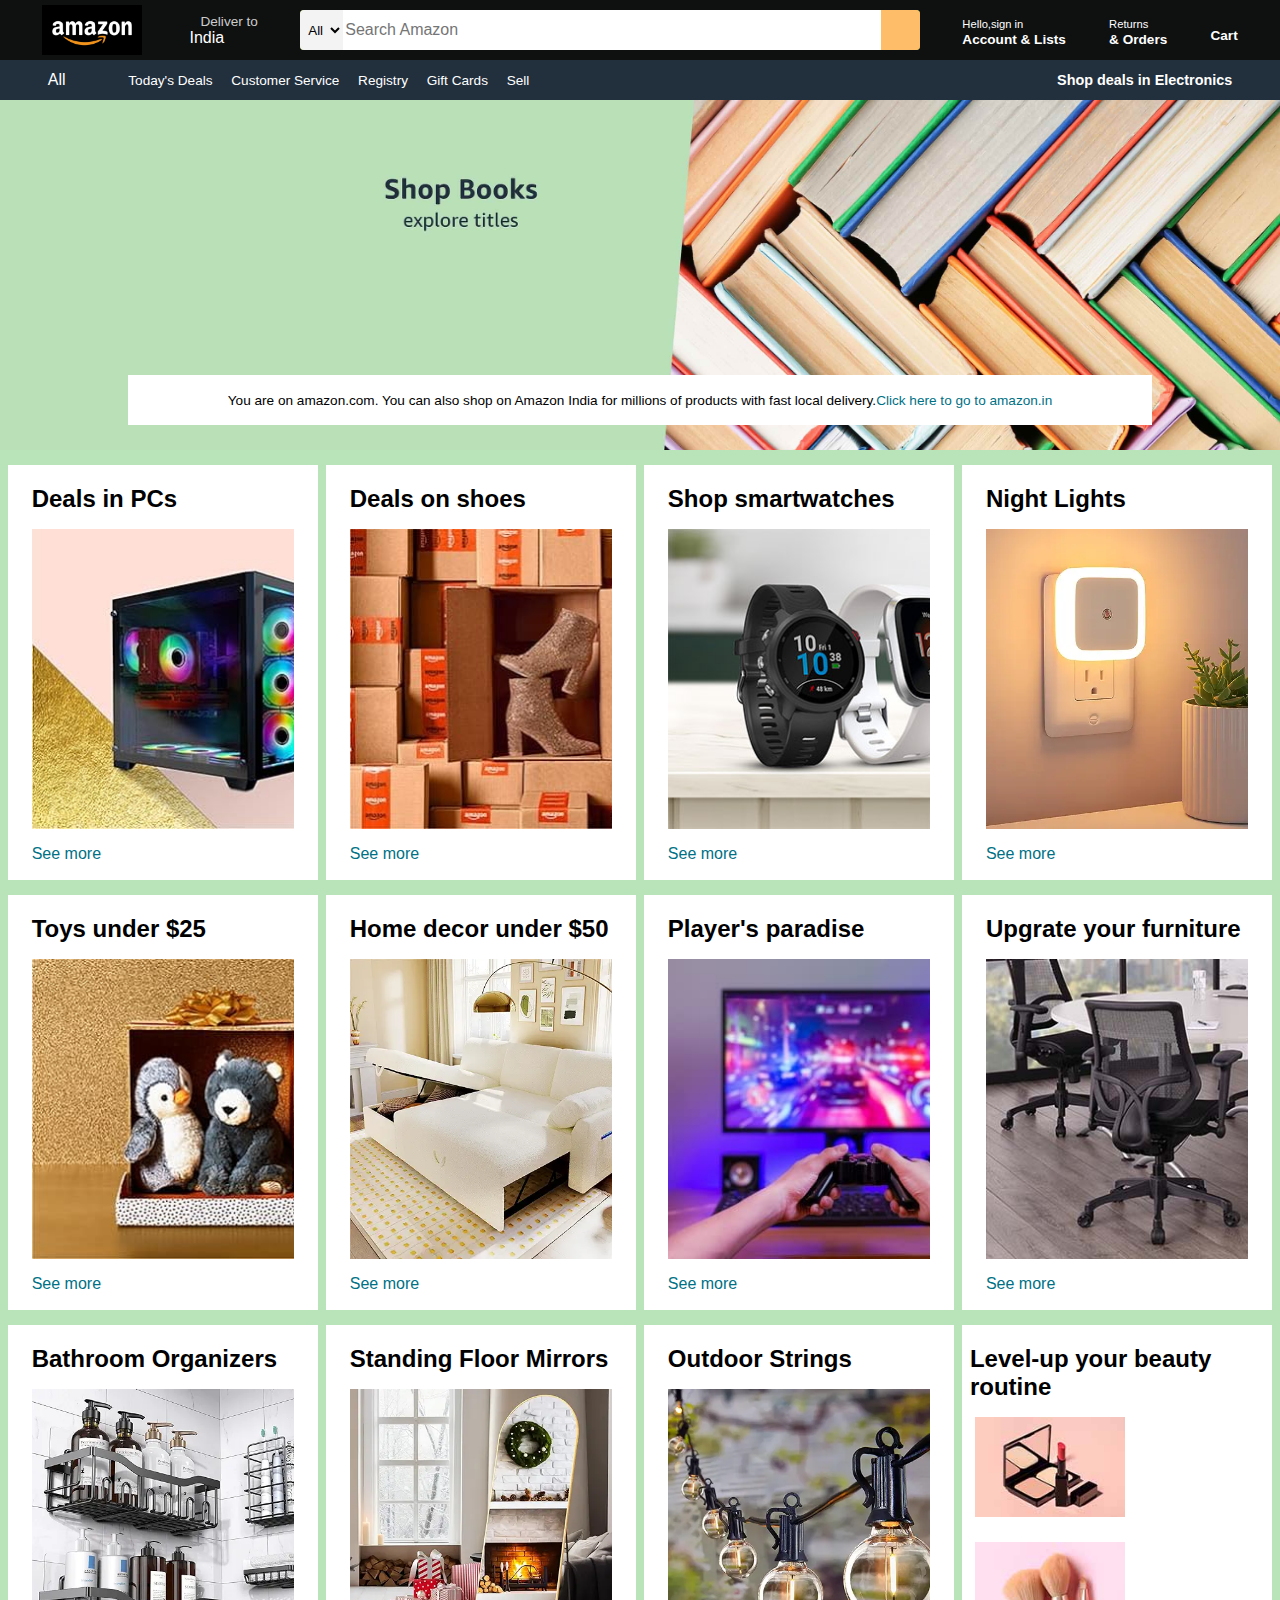
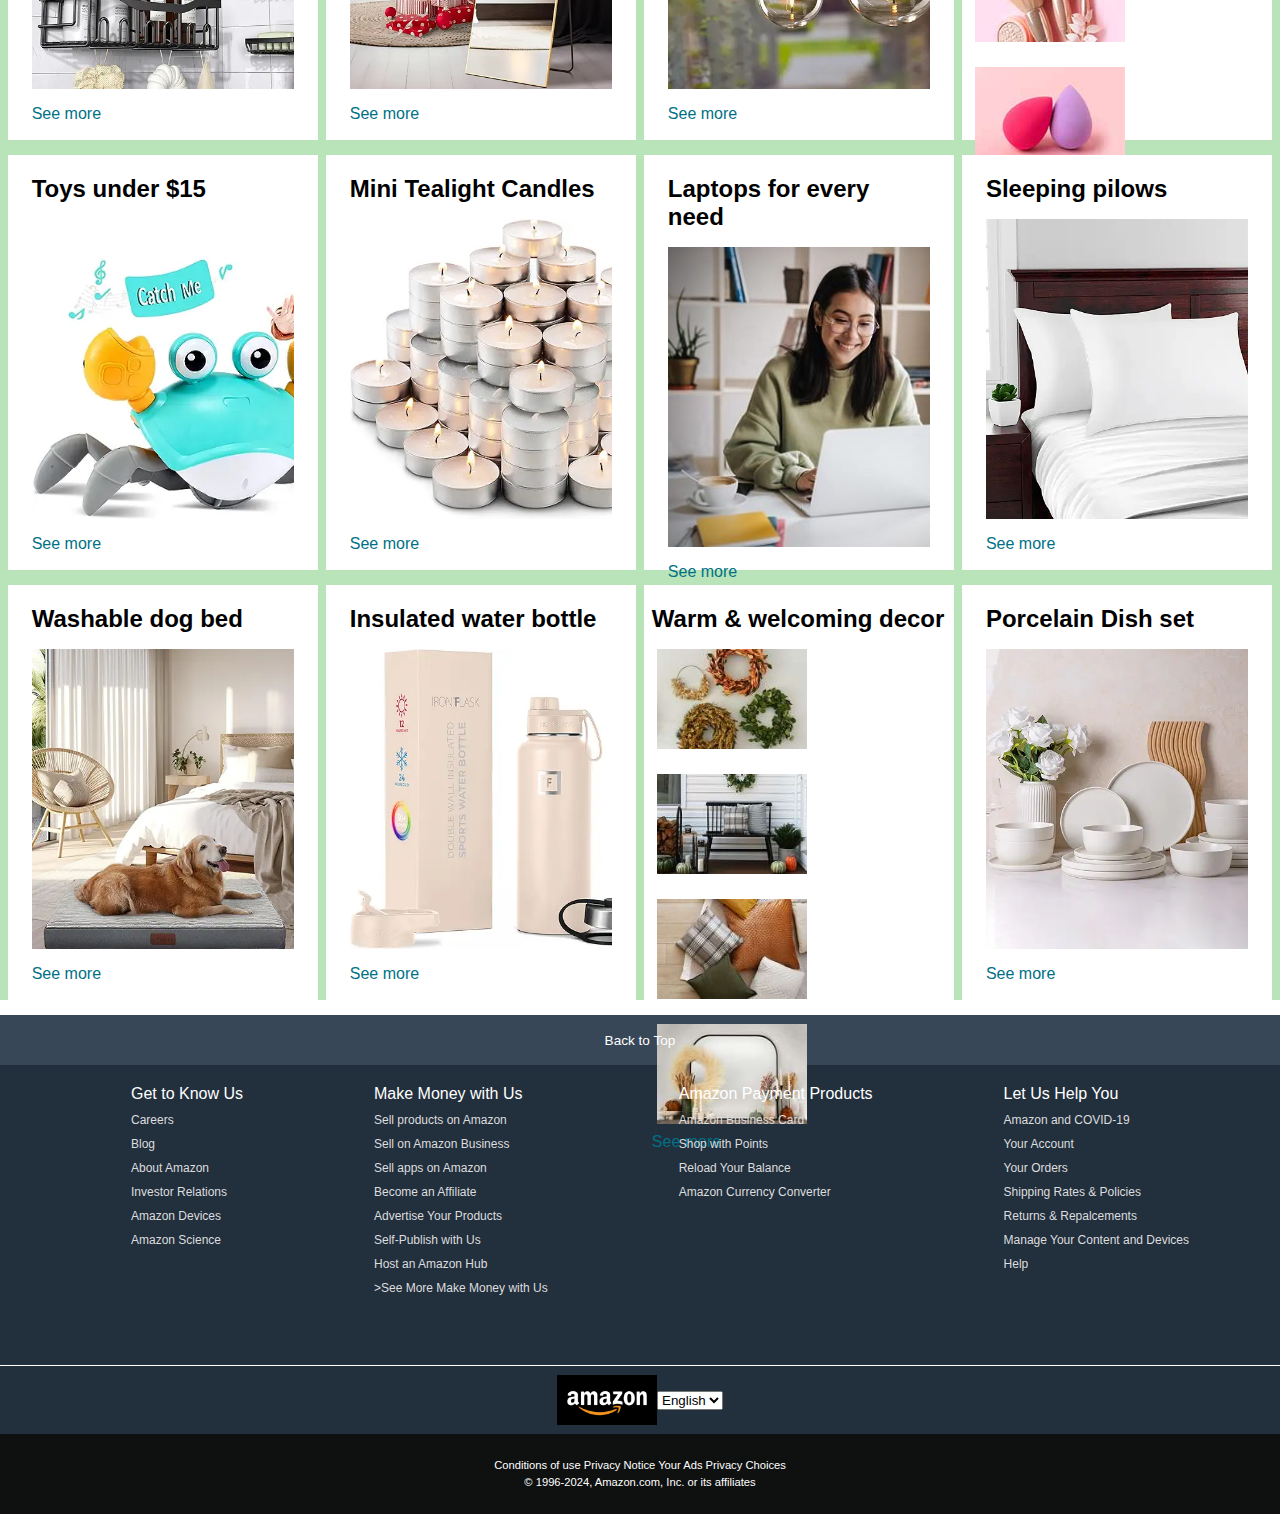
<file: amazon_clone/index.html>
<!DOCTYPE html>
<html lang="en">
<head>
    <meta charset="UTF-8">
    <meta http-equiv="X-UA-Compatible" content="IE=edge">
    <meta name="viewport" content="width=device-width, initial-scale=1.0">
    <title>Amazon</title>
    <link rel="stylesheet" href="https://cdnjs.cloudflare.com/ajax/libs/font-awesome/6.5.2/css/all.min.css" integrity="sha512-SnH5WK+bZxgPHs44uWIX+LLJAJ9/2PkPKZ5QiAj6Ta86w+fsb2TkcmfRyVX3pBnMFcV7oQPJkl9QevSCWr3W6A==" crossorigin="anonymous" referrerpolicy="no-referrer" />
    <link rel="stylesheet" href="style.css">
</head>
<body>
    <header>
        <div class="navbar">
            <div class="nav-logo border">
                <div class="logo" style="background-image: url(amazon\ logo.jpg);"></div>
            </div>

            <div class="nav-address border">
                <p class="add-first">Deliver to</p>
                <div class="add-icon">
                    <i class="fa-solid fa-location-dot"></i>
                    <p class="add-second">India</p>
                </div>
            </div>

            <div class="nav-search">
                <select class="search-select">
                    <option>All</option>
                </select>
                <input placeholder="Search Amazon" class="search-input">
                <div class="search-icon">
                    <i class="fa-solid fa-magnifying-glass"></i>
                </div>
            </div>

            <div class="nav-signin border">
            <p><span>Hello,sign in</span></p>
            <p class="nav-second">Account & Lists</p>
        </div>

        <div class="nav-return border">
            <p><span>Returns</span></p>
            <p class="nav-second">& Orders</p>
        </div>

        <div class="nav-cart border">
            <i class="fa-solid fa-cart-shopping"></i>
            Cart
        </div>
    </div>
    <div class="panel">
        <div class="panel-all">
            <i class="fa-solid fa-bars"></i>
            All
        </div>
        <div class="panel-ops">
            <p>Today's Deals</p>
            <p>Customer Service</p>
            <p>Registry</p>   
            <p>Gift Cards</p>    
            <p>Sell</p>   
        </div>
        <div class="panel-deals">
            Shop deals in Electronics
        </div>
    </div>
    </header>
    <div class="hero-section">
        <div class="hero-msg">You are on amazon.com. You can also shop on Amazon India for millions of products with fast local delivery. <a>Click here to go to amazon.in</a></div>
    </div>

    <div class="shop-section">
    <div class="box1 box">
        <div class="box-content">
            <h2>Deals in PCs</h2>
            <div class="box-img" style="background-image: url(box1.jpg);"></div>
            <p>See more</p>
        </div>
    </div>

    <div class="box2 box">
        <div class="box-content">
            <h2>Deals on shoes</h2>
            <div class="box-img" style="background-image: url(box2.jpg);"></div>
            <p>See more</p>
        </div>
    </div>

    <div class="box3 box">
        <div class="box-content">
            <h2>Shop smartwatches</h2>
            <div class="box-img" style="background-image: url(box3.jpg);"></div>
            <p>See more</p>
        </div>
    </div>

    <div class="box4 box">
        <div class="box-content">
            <h2>Night Lights</h2>
            <div class="box-img" style="background-image: url(box4.webp);"></div>
            <p>See more</p>
        </div>
    </div>

    <div class="box5 box">
        <div class="box-content">
            <h2>Toys under $25</h2>
            <div class="box-img" style="background-image: url(box5.jpg);"></div>
            <p>See more</p>
        </div>
    </div>

    <div class="box6 box">
        <div class="box-content">
            <h2>Home decor under $50</h2>
            <div class="box-img" style="background-image: url(box6.webp);"></div>
            <p>See more</p>
        </div>
    </div>

    <div class="box7 box">
        <div class="box-content">
            <h2>Player's paradise</h2>
            <div class="box-img" style="background-image: url(box7.jpg);"></div>
            <p>See more</p>
        </div>
    </div>

    <div class="box8 box">
        <div class="box-content">
            <h2>Upgrate your furniture</h2>
            <div class="box-img" style="background-image: url(box8.jpg);"></div>
            <p>See more</p>
         </div>
    </div>
    <div class="box9 box">
        <div class="box-content">
            <h2>Bathroom Organizers</h2>
            <div class="box-img" style="background-image: url(box9.webp);"></div>
            <p>See more</p>
        </div>
    </div>

    <div class="box10 box">
        <div class="box-content">
            <h2>Standing Floor Mirrors</h2>
            <div class="box-img" style="background-image: url(box10.webp);"></div>
            <p>See more</p>
        </div>
    </div>

    <div class="box11 box">
        <div class="box-content">
            <h2>Outdoor Strings</h2>
            <div class="box-img" style="background-image: url(box11.webp);"></div>
            <p>See more</p>
        </div>
    </div>
<!-- 
    <div class="box12 box">
        <div class="box-content">
            <h2>Photo Framesets</h2>
            <div class="box-img" style="background-image: url(box12.webp);"></div>
            <p>See more</p>
        </div>
    </div> -->

    <div class="boxx">
        <div class="innerdiv">
        <h2>Level-up your beauty routine</h2>
        <img src="box2.1.jpg" alt="">
        <img src="box2.2.jpg" alt="">
        <br>
        <img src="box2.3.jpg" alt="">
        <img src="box2.4.jpg" alt="">
        <p>See more</p>
        </div>
    </div>

    <div class="box13 box">
        <div class="box-content">
            <h2>Toys under $15</h2>
            <div class="box-img" style="background-image: url(box13.webp);"></div>
            <p>See more</p>
        </div>
    </div>

    <div class="box14 box">
        <div class="box-content">
            <h2>Mini Tealight Candles</h2>
            <div class="box-img" style="background-image: url(box14.webp);"></div>
            <p>See more</p>
        </div>
    </div>

    <div class="box15 box">
        <div class="box-content">
            <h2>Laptops for every need</h2>
            <div class="box-img" style="background-image: url(box15.jpg);"></div>
            <p>See more</p>
        </div>
    </div>

    <div class="box16 box">
        <div class="box-content">
            <h2>Sleeping pilows</h2>
            <div class="box-img" style="background-image: url(box16.webp);"></div>
            <p>See more</p>
        </div>
    </div>
    <div class="box17 box">
        <div class="box-content">
            <h2>Washable dog bed</h2>
            <div class="box-img" style="background-image: url(box17.webp);"></div>
        <p>See more</p>
    </div>
    </div>

   <div class="box18 box">
        <div class="box-content">
            <h2>Insulated water bottle</h2>
            <div class="box-img" style="background-image: url(box18.webp);"></div>
            <p>See more</p>
        </div>
    </div>

    <!-- <div class="box19 box">
        <div class="box-content">
            <h2>Luxury kind bed</h2>
            <div class="box-img" style="background-image: url(box19.webp);"></div>
            <p>See more</p>
        </div>
    </div> -->

    <div class="boxx">
        <div class="innerdiv">
        <h2>Warm & welcoming decor</h2>
        <img src="box1.1.jpg" alt="">
        <img src="box1.2.jpg" alt="">
        <br>
        <img src="box1.3.jpg" alt="">
        <img src="box1.4.jpg" alt="">
        <p>See more</p>
        </div>
    </div>

    <div class="box20 box">
        <div class="box-content">
            <h2> Porcelain Dish set</h2>
            <div class="box-img" style="background-image: url(box20.webp);"></div>
            <p>See more</p>
        </div>
    </div>
    </div>

    <footer>
        <div class="foot-panel1">Back to Top</div>

        <div class="foot-panel2">
            <ul>
                <p>Get to Know Us</p>
                <a>Careers</a>
                <a>Blog</a>
                <a>About Amazon</a>
                <a>Investor Relations</a>
                <a>Amazon Devices</a>
                <a>Amazon Science</a>
            </ul>
            <ul>
                <p>Make Money with Us</p>
                <a>Sell products on Amazon</a>
                <a>Sell on Amazon Business</a>
                <a>Sell apps on Amazon</a>
                <a>Become an Affiliate</a>
                <a>Advertise Your Products</a>
                <a>Self-Publish with Us</a>
                <a>Host an Amazon Hub</a>
                <a>>See More Make Money with Us</a>
            </ul>
            <ul>
                <p>Amazon Payment Products</p>
                <a>Amazon Business Card</a>
                <a>Shop with Points</a>
                <a>Reload Your Balance</a>
                <a>Amazon Currency Converter</a>
            </ul>
            <ul>
                <p>Let Us Help You</p>
                <a>Amazon and COVID-19</a>
                <a>Your Account</a>
                <a>Your Orders</a>
                <a>Shipping Rates & Policies</a>
                <a>Returns & Repalcements</a>
                <a>Manage Your Content and Devices</a>
                <a>Help</a>
            </ul>
        </div>
        <div class="foot-panel3">
            <div class="logo" style="background-image: url(amazon\ logo.jpg);"></div>
            <select><option>English</option></select>
        </div>
        
        <div class="foot-panel4">
            <div class="pages">
                <a>Conditions of use</a>
                <a>Privacy Notice</a>
                <a>Your Ads Privacy Choices</a>
            </div>
            <div class="copyright">
                © 1996-2024, Amazon.com, Inc. or its affiliates
            </div>
        </div>
    </footer>

</body>
</file>
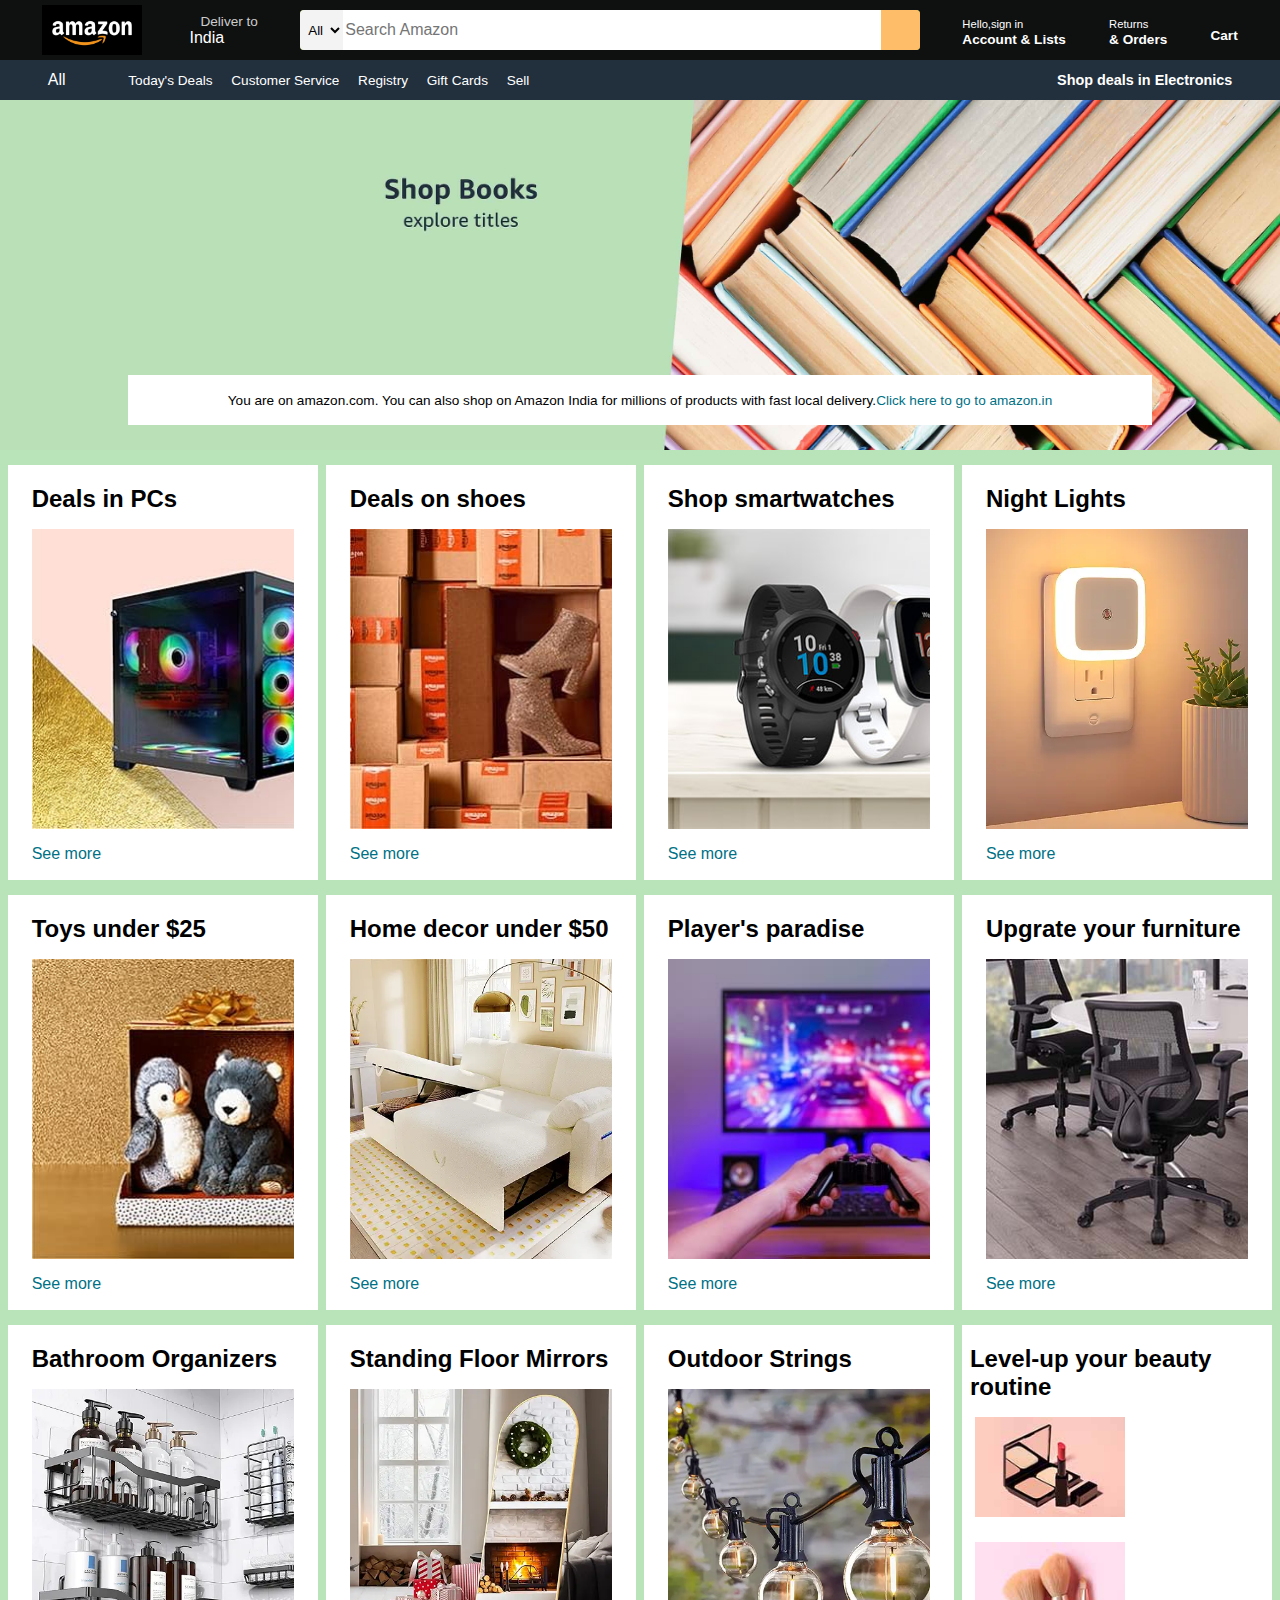
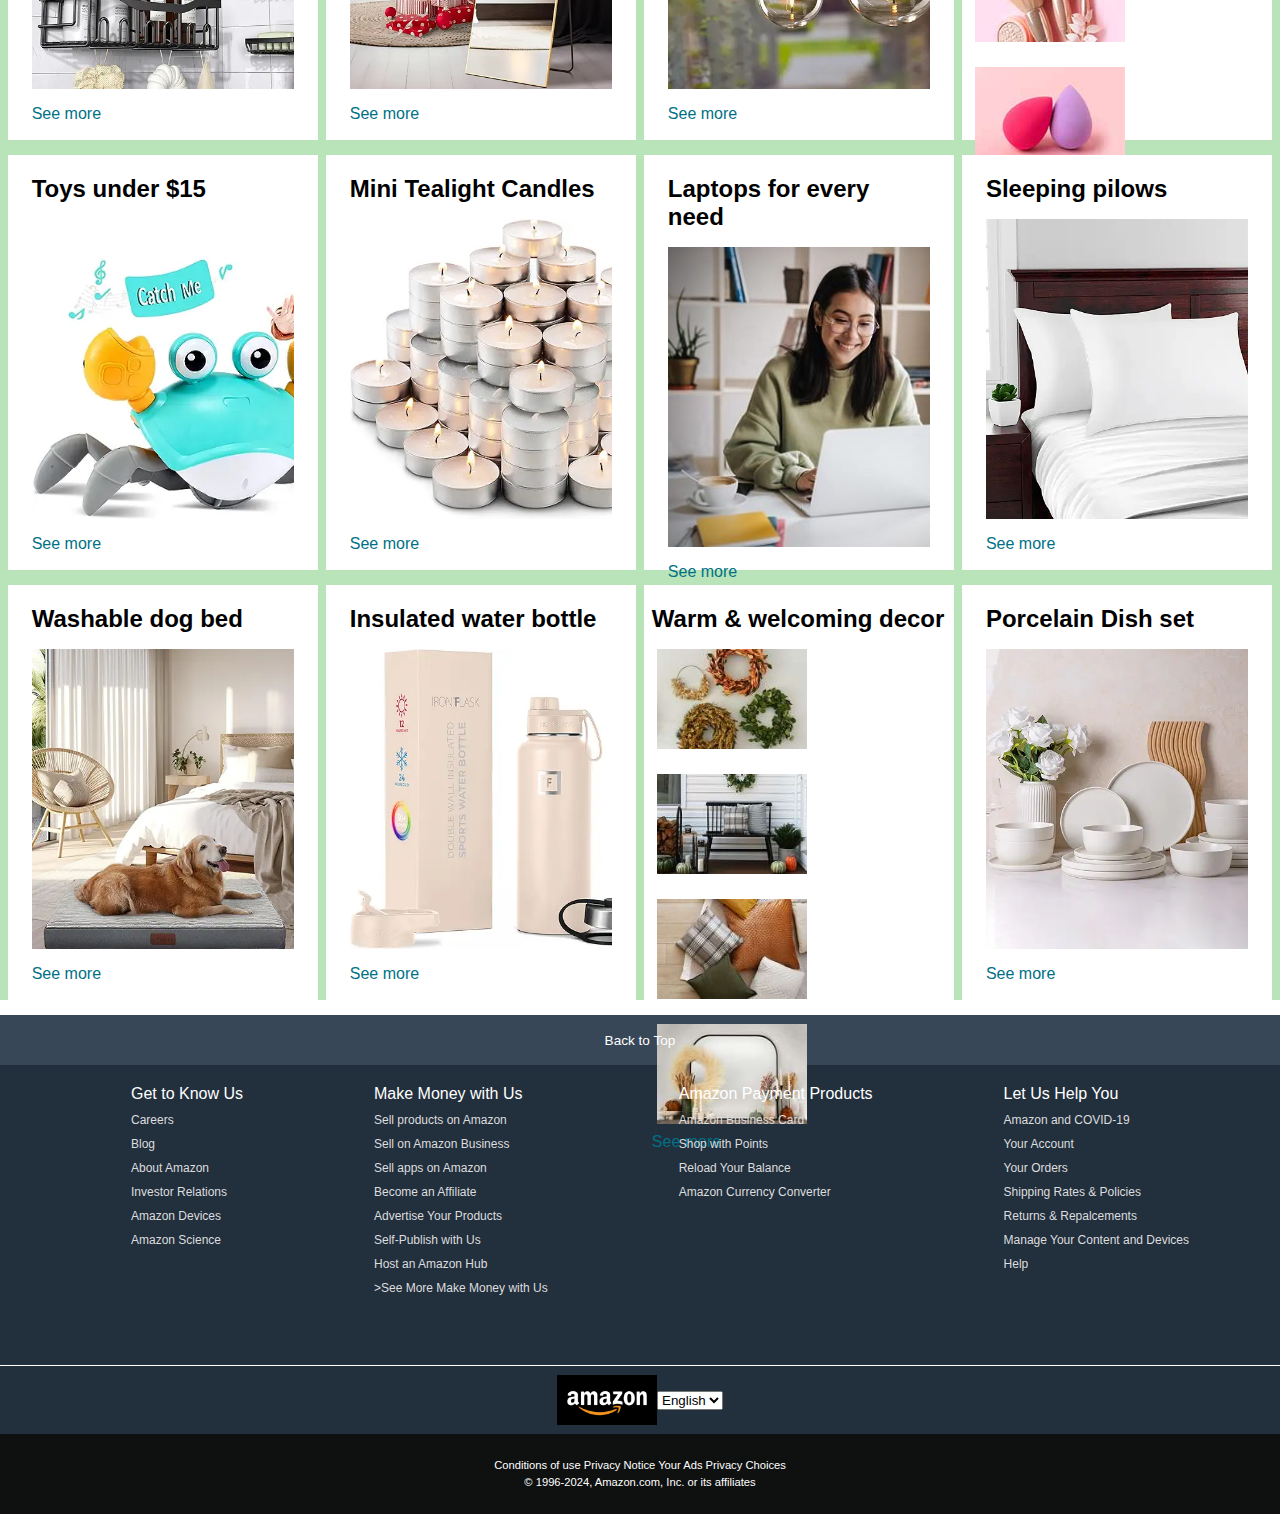
<file: amazon_clone/indexx.html>
<!DOCTYPE html>
<html lang="en">
<head>
    <meta charset="UTF-8">
    <meta http-equiv="X-UA-Compatible" content="IE=edge">
    <meta name="viewport" content="width=device-width, initial-scale=1.0">
    <title>Amazon</title>
    <link rel="stylesheet" href="https://cdnjs.cloudflare.com/ajax/libs/font-awesome/6.5.2/css/all.min.css" integrity="sha512-SnH5WK+bZxgPHs44uWIX+LLJAJ9/2PkPKZ5QiAj6Ta86w+fsb2TkcmfRyVX3pBnMFcV7oQPJkl9QevSCWr3W6A==" crossorigin="anonymous" referrerpolicy="no-referrer" />
    <link rel="stylesheet" href="stylee.css">
</head>
<body>
    <header>
        <div class="navbar">
            <div class="nav-logo border">
                <div class="logo" style="background-image: url(amazon\ logo.jpg);"></div>
            </div>

            <div class="nav-address border">
                <p class="add-first">Deliver to</p>
                <div class="add-icon">
                    <i class="fa-solid fa-location-dot"></i>
                    <p class="add-second">India</p>
                </div>
            </div>

            <div class="nav-search">
                <select class="search-select">
                    <option>All</option>
                </select>
                <input placeholder="Search Amazon" class="search-input">
                <div class="search-icon">
                    <i class="fa-solid fa-magnifying-glass"></i>
                </div>
            </div>

            <div class="nav-signin border">
            <p><span>Hello,sign in</span></p>
            <p class="nav-second">Account & Lists</p>
        </div>

        <div class="nav-return border">
            <p><span>Returns</span></p>
            <p class="nav-second">& Orders</p>
        </div>

        <div class="nav-cart border">
            <i class="fa-solid fa-cart-shopping"></i>
            Cart
        </div>
    </div>
    <div class="panel">
        <div class="panel-all">
            <i class="fa-solid fa-bars"></i>
            All
        </div>
        <div class="panel-ops">
            <p>Today's Deals</p>
            <p>Customer Service</p>
            <p>Registry</p>   
            <p>Gift Cards</p>    
            <p>Sell</p>   
        </div>
        <div class="panel-deals">
            Shop deals in Electronics
        </div>
    </div>
    </header>
    <div class="hero-section">
        <div class="hero-msg">You are on amazon.com. You can also shop on Amazon India for millions of products with fast local delivery. <a>Click here to go to amazon.in</a></div>
    </div>

    <div class="shop-section">
    <div class="box1 box">
        <div class="box-content">
            <h2>Deals in PCs</h2>
            <div class="box-img" style="background-image: url(box1.jpg);"></div>
            <p>See more</p>
        </div>
    </div>

    <div class="box2 box">
        <div class="box-content">
            <h2>Deals on shoes</h2>
            <div class="box-img" style="background-image: url(box2.jpg);"></div>
            <p>See more</p>
        </div>
    </div>

    <div class="box3 box">
        <div class="box-content">
            <h2>Shop smartwatches</h2>
            <div class="box-img" style="background-image: url(box3.jpg);"></div>
            <p>See more</p>
        </div>
    </div>

    <div class="box4 box">
        <div class="box-content">
            <h2>Night Lights</h2>
            <div class="box-img" style="background-image: url(box4.webp);"></div>
            <p>See more</p>
        </div>
    </div>

    <div class="box5 box">
        <div class="box-content">
            <h2>Toys under $25</h2>
            <div class="box-img" style="background-image: url(box5.jpg);"></div>
            <p>See more</p>
        </div>
    </div>

    <div class="box6 box">
        <div class="box-content">
            <h2>Home decor under $50</h2>
            <div class="box-img" style="background-image: url(box6.webp);"></div>
            <p>See more</p>
        </div>
    </div>

    <div class="box7 box">
        <div class="box-content">
            <h2>Player's paradise</h2>
            <div class="box-img" style="background-image: url(box7.jpg);"></div>
            <p>See more</p>
        </div>
    </div>

    <div class="box8 box">
        <div class="box-content">
            <h2>Upgrate your furniture</h2>
            <div class="box-img" style="background-image: url(box8.jpg);"></div>
            <p>See more</p>
         </div>
    </div>
    <div class="box9 box">
        <div class="box-content">
            <h2>Bathroom Organizers</h2>
            <div class="box-img" style="background-image: url(box9.webp);"></div>
            <p>See more</p>
        </div>
    </div>

    <div class="box10 box">
        <div class="box-content">
            <h2>Standing Floor Mirrors</h2>
            <div class="box-img" style="background-image: url(box10.webp);"></div>
            <p>See more</p>
        </div>
    </div>

    <div class="box11 box">
        <div class="box-content">
            <h2>Outdoor Strings</h2>
            <div class="box-img" style="background-image: url(box11.webp);"></div>
            <p>See more</p>
        </div>
    </div>
<!-- 
    <div class="box12 box">
        <div class="box-content">
            <h2>Photo Framesets</h2>
            <div class="box-img" style="background-image: url(box12.webp);"></div>
            <p>See more</p>
        </div>
    </div> -->

    <div class="boxx">
        <div class="innerdiv">
        <h2>Level-up your beauty routine</h2>
        <img src="box2.1.jpg" alt="">
        <img src="box2.2.jpg" alt="">
        <br>
        <img src="box2.3.jpg" alt="">
        <img src="box2.4.jpg" alt="">
        <p>See more</p>
        </div>
    </div>

    <div class="box13 box">
        <div class="box-content">
            <h2>Toys under $15</h2>
            <div class="box-img" style="background-image: url(box13.webp);"></div>
            <p>See more</p>
        </div>
    </div>

    <div class="box14 box">
        <div class="box-content">
            <h2>Mini Tealight Candles</h2>
            <div class="box-img" style="background-image: url(box14.webp);"></div>
            <p>See more</p>
        </div>
    </div>

    <div class="box15 box">
        <div class="box-content">
            <h2>Laptops for every need</h2>
            <div class="box-img" style="background-image: url(box15.jpg);"></div>
            <p>See more</p>
        </div>
    </div>

    <div class="box16 box">
        <div class="box-content">
            <h2>Sleeping pilows</h2>
            <div class="box-img" style="background-image: url(box16.webp);"></div>
            <p>See more</p>
        </div>
    </div>
    <div class="box17 box">
        <div class="box-content">
            <h2>Washable dog bed</h2>
            <div class="box-img" style="background-image: url(box17.webp);"></div>
        <p>See more</p>
    </div>
    </div>

   <div class="box18 box">
        <div class="box-content">
            <h2>Insulated water bottle</h2>
            <div class="box-img" style="background-image: url(box18.webp);"></div>
            <p>See more</p>
        </div>
    </div>

    <!-- <div class="box19 box">
        <div class="box-content">
            <h2>Luxury kind bed</h2>
            <div class="box-img" style="background-image: url(box19.webp);"></div>
            <p>See more</p>
        </div>
    </div> -->

    <div class="boxx">
        <div class="innerdiv">
        <h2>Warm & welcoming decor</h2>
        <img src="box1.1.jpg" alt="">
        <img src="box1.2.jpg" alt="">
        <br>
        <img src="box1.3.jpg" alt="">
        <img src="box1.4.jpg" alt="">
        <p>See more</p>
        </div>
    </div>

    <div class="box20 box">
        <div class="box-content">
            <h2> Porcelain Dish set</h2>
            <div class="box-img" style="background-image: url(box20.webp);"></div>
            <p>See more</p>
        </div>
    </div>
    </div>

    <footer>
        <div class="foot-panel1">Back to Top</div>

        <div class="foot-panel2">
            <ul>
                <p>Get to Know Us</p>
                <a>Careers</a>
                <a>Blog</a>
                <a>About Amazon</a>
                <a>Investor Relations</a>
                <a>Amazon Devices</a>
                <a>Amazon Science</a>
            </ul>
            <ul>
                <p>Make Money with Us</p>
                <a>Sell products on Amazon</a>
                <a>Sell on Amazon Business</a>
                <a>Sell apps on Amazon</a>
                <a>Become an Affiliate</a>
                <a>Advertise Your Products</a>
                <a>Self-Publish with Us</a>
                <a>Host an Amazon Hub</a>
                <a>>See More Make Money with Us</a>
            </ul>
            <ul>
                <p>Amazon Payment Products</p>
                <a>Amazon Business Card</a>
                <a>Shop with Points</a>
                <a>Reload Your Balance</a>
                <a>Amazon Currency Converter</a>
            </ul>
            <ul>
                <p>Let Us Help You</p>
                <a>Amazon and COVID-19</a>
                <a>Your Account</a>
                <a>Your Orders</a>
                <a>Shipping Rates & Policies</a>
                <a>Returns & Repalcements</a>
                <a>Manage Your Content and Devices</a>
                <a>Help</a>
            </ul>
        </div>
        <div class="foot-panel3">
            <div class="logo" style="background-image: url(amazon\ logo.jpg);"></div>
            <select><option>English</option></select>
        </div>
        
        <div class="foot-panel4">
            <div class="pages">
                <a>Conditions of use</a>
                <a>Privacy Notice</a>
                <a>Your Ads Privacy Choices</a>
            </div>
            <div class="copyright">
                © 1996-2024, Amazon.com, Inc. or its affiliates
            </div>
        </div>
    </footer>
</body>
</file>
<file: amazon_clone/style.css>
*{
    margin: 0;
    font-family: arial;
    border: border-box;
}
.navbar{
    height: 60px;
    background-color: #0f1111; 
    color: white;
    display: flex;
    align-items: center;
    justify-content: space-evenly;
}
.nav-logo{
    height: 50px;
    width: 100px;
}
.logo{
    /*background-image: url("amazon\ logo.jpg");  */
    background-size: cover;
    height: 50px;
    width: 100px;
}
.border{
    border: 1.5px solid transparent;
}
.border:hover{
    border: 1.5px solid white;
}
/** box2 **/
.add-first{
    color: #cccccc;
    font-size: 0.85rem;
    margin-left: 15px;
}
.add-second{
    font-size: 1rem;
    margin-left:4px;
}
.add-icon{
    display: flex;
    align-items: center;
}
/** box3 **/
.nav-search{
    display: flex;
    justify-content: space-evenly;
    background-color: yellowgreen;
    width: 620px;
    height: 40px;
    border-radius: 4px;
}
.search-select{
    background-color:#f3f3f3;
    width: 50px;
    text-align: center;
    border-top-left-radius: 4px;
    border-bottom-left-radius: 4px;
    border: none;
}
.search-input{
    width: 100%;
    font-size: 1rem;
    border: none;
}
.search-icon{
    width: 45px;        
    display: flex;
    justify-content: center;
    align-items: center;
    font-size: 1.3rem;
    background-color: #febd68;
    border-top-right-radius: 4px;
    border-bottom-right-radius: 4px;
    color: #0f1111;
}
.nav-search:hover{
    border: 2px solid orange;
}
/** box4 **/
span{
    font-size: 0.7rem;
}
.nav-second{
    font-size: 0.85rem;
    font-weight: 700;
} 
/** box5 **/
.nav-cart i {
    font-size: 30px;
}
.nav-cart{
    font-size: 0.85rem;
    font-weight: 700;
}
/** panel **/
.panel {
    height: 40px;
    background-color: #222f3d;
    display: flex;
    color: white;
    align-items: center;
    justify-content: space-evenly;
}
.panel-ops p {
    display: inline;
    margin-left: 15px;
}
.panel-ops {
    width: 70%;
    font-size: 0.85rem;
}
.panel-deals {
    font-size: 0.9rem;
    font-weight: 700;
}
/** hero-section **/
.hero-section {
    background-image: url(hero.jpg);
    height: 350px;
    background-size: cover;
    display: flex;
    justify-content: center;
    align-items: flex-end;
}
.hero-msg {
    background-color: white;
    color: black;
    height: 50px;
    display: flex;
    align-items: center;
    justify-content: center;
    font-size: 0.85rem;
    width: 80%;
    margin-bottom: 25px;
}
.hero-msg a {
    color: #007185;
}

/** shop-section **/
.shop-section {
    display: flex;
    flex-wrap: wrap;
    justify-content: space-evenly;
    background-color: rgb(185,228,185);
}
.box {
    height: 380px;
    width: 23%;
    background-color: white;
    padding: 20px 8px 15px;
    margin-top:15px ;
}
.box-img {
    height: 300px;
    background-size: cover;
    background-repeat: no-repeat;
    margin-top: 1rem;
    margin-bottom: 1rem;
}
.box-content {
    margin-left: 1rem;
    margin-right: 1rem;
}
.box-content p {
    color: #007185;
}

.boxx{
    display: flex;
    justify-content: center;
    align-items: center;
    flex-wrap: wrap;
    height: 380px;
    width: 23%;
    background-color: white;
    padding: 20px 8px 15px;
    margin-top:15px ;
}
.boxx img{
    height: 100px;
    width: 150px;
    margin: 5px;
    margin-top: 1rem;
}
.innerdiv p {
    color: #007185;
}

/** footer **/
footer {
    margin-top: 15px;
}
.foot-panel1 {
    background-color: #374758;
    color: white;
    height: 50px;
    display: flex;
    justify-content: center;
    align-items: center;
    font-size: 0.85rem;
}
.foot-panel2 {
    background-color: #222f3d;
    color: white;
    height: 300px;
    display: flex;
    justify-content: space-evenly;
}
ul{
    margin-top: 20px;
}
ul a {
    display: block;
    font-size: 0.75rem;
    margin-top: 10px;
    color: #dddddd;
}
.foot-panel3{
    background-color: #222f3d;
    border-top: 0.5px solid white;
    height: 68px;
    display: flex;
    justify-content: center;
    align-items: center;
}
.logo{
    /* background-image: url(amazon\ logo.png); */
    background-color: #222f3d;
    background-size: cover;
    height: 50px;
    width: 100px;
}
.foot-panel5{
    background-color: #222f3d;
    height: 150px;
    
}
.foot-panel4{
    background-color: #0f1111;
    color: white;
    height: 80px;
    font-size: 0.7rem;
    text-align: center;
}
.pages{
    padding-top: 25px;
}
.copyright{
    padding-top: 5px;
}
</file>
<file: amazon_clone/stylee.css>
*{
    margin: 0;
    font-family: arial;
    border: border-box;
}
.navbar{
    height: 60px;
    background-color: #0f1111; 
    color: white;
    display: flex;
    align-items: center;
    justify-content: space-evenly;
}
.nav-logo{
    height: 50px;
    width: 100px;
}
.logo{
    /*background-image: url("amazon\ logo.jpg");  */
    background-size: cover;
    height: 50px;
    width: 100px;
}
.border{
    border: 1.5px solid transparent;
}
.border:hover{
    border: 1.5px solid white;
}
/** box2 **/
.add-first{
    color: #cccccc;
    font-size: 0.85rem;
    margin-left: 15px;
}
.add-second{
    font-size: 1rem;
    margin-left:4px;
}
.add-icon{
    display: flex;
    align-items: center;
}
/** box3 **/
.nav-search{
    display: flex;
    justify-content: space-evenly;
    background-color: yellowgreen;
    width: 620px;
    height: 40px;
    border-radius: 4px;
}
.search-select{
    background-color:#f3f3f3;
    width: 50px;
    text-align: center;
    border-top-left-radius: 4px;
    border-bottom-left-radius: 4px;
    border: none;
}
.search-input{
    width: 100%;
    font-size: 1rem;
    border: none;
}
.search-icon{
    width: 45px;        
    display: flex;
    justify-content: center;
    align-items: center;
    font-size: 1.3rem;
    background-color: #febd68;
    border-top-right-radius: 4px;
    border-bottom-right-radius: 4px;
    color: #0f1111;
}
.nav-search:hover{
    border: 2px solid orange;
}
/** box4 **/
span{
    font-size: 0.7rem;
}
.nav-second{
    font-size: 0.85rem;
    font-weight: 700;
} 
/** box5 **/
.nav-cart i {
    font-size: 30px;
}
.nav-cart{
    font-size: 0.85rem;
    font-weight: 700;
}
/** panel **/
.panel {
    height: 40px;
    background-color: #222f3d;
    display: flex;
    color: white;
    align-items: center;
    justify-content: space-evenly;
}
.panel-ops p {
    display: inline;
    margin-left: 15px;
}
.panel-ops {
    width: 70%;
    font-size: 0.85rem;
}
.panel-deals {
    font-size: 0.9rem;
    font-weight: 700;
}
/** hero-section **/
.hero-section {
    background-image: url(hero.jpg);
    height: 350px;
    background-size: cover;
    display: flex;
    justify-content: center;
    align-items: flex-end;
}
.hero-msg {
    background-color: white;
    color: black;
    height: 50px;
    display: flex;
    align-items: center;
    justify-content: center;
    font-size: 0.85rem;
    width: 80%;
    margin-bottom: 25px;
}
.hero-msg a {
    color: #007185;
}

/** shop-section **/
.shop-section {
    display: flex;
    flex-wrap: wrap;
    justify-content: space-evenly;
    background-color: rgb(185,228,185);
}
.box {
    height: 380px;
    width: 23%;
    background-color: white;
    padding: 20px 8px 15px;
    margin-top:15px ;
}
.box-img {
    height: 300px;
    background-size: cover;
    background-repeat: no-repeat;
    margin-top: 1rem;
    margin-bottom: 1rem;
}
.box-content {
    margin-left: 1rem;
    margin-right: 1rem;
}
.box-content p {
    color: #007185;
}

.boxx{
    display: flex;
    justify-content: center;
    align-items: center;
    flex-wrap: wrap;
    height: 380px;
    width: 23%;
    background-color: white;
    padding: 20px 8px 15px;
    margin-top:15px ;
}
.boxx img{
    height: 100px;
    width: 150px;
    margin: 5px;
    margin-top: 1rem;
}
.innerdiv p {
    color: #007185;
}

/** footer **/
footer {
    margin-top: 15px;
}
.foot-panel1 {
    background-color: #374758;
    color: white;
    height: 50px;
    display: flex;
    justify-content: center;
    align-items: center;
    font-size: 0.85rem;
}
.foot-panel2 {
    background-color: #222f3d;
    color: white;
    height: 300px;
    display: flex;
    justify-content: space-evenly;
}
ul{
    margin-top: 20px;
}
ul a {
    display: block;
    font-size: 0.75rem;
    margin-top: 10px;
    color: #dddddd;
}
.foot-panel3{
    background-color: #222f3d;
    border-top: 0.5px solid white;
    height: 68px;
    display: flex;
    justify-content: center;
    align-items: center;
}
.logo{
    /* background-image: url(amazon\ logo.png); */
    background-color: #222f3d;
    background-size: cover;
    height: 50px;
    width: 100px;
}
.foot-panel5{
    background-color: #222f3d;
    height: 150px;
    
}
.foot-panel4{
    background-color: #0f1111;
    color: white;
    height: 80px;
    font-size: 0.7rem;
    text-align: center;
}
.pages{
    padding-top: 25px;
}
.copyright{
    padding-top: 5px;
}
</file>
